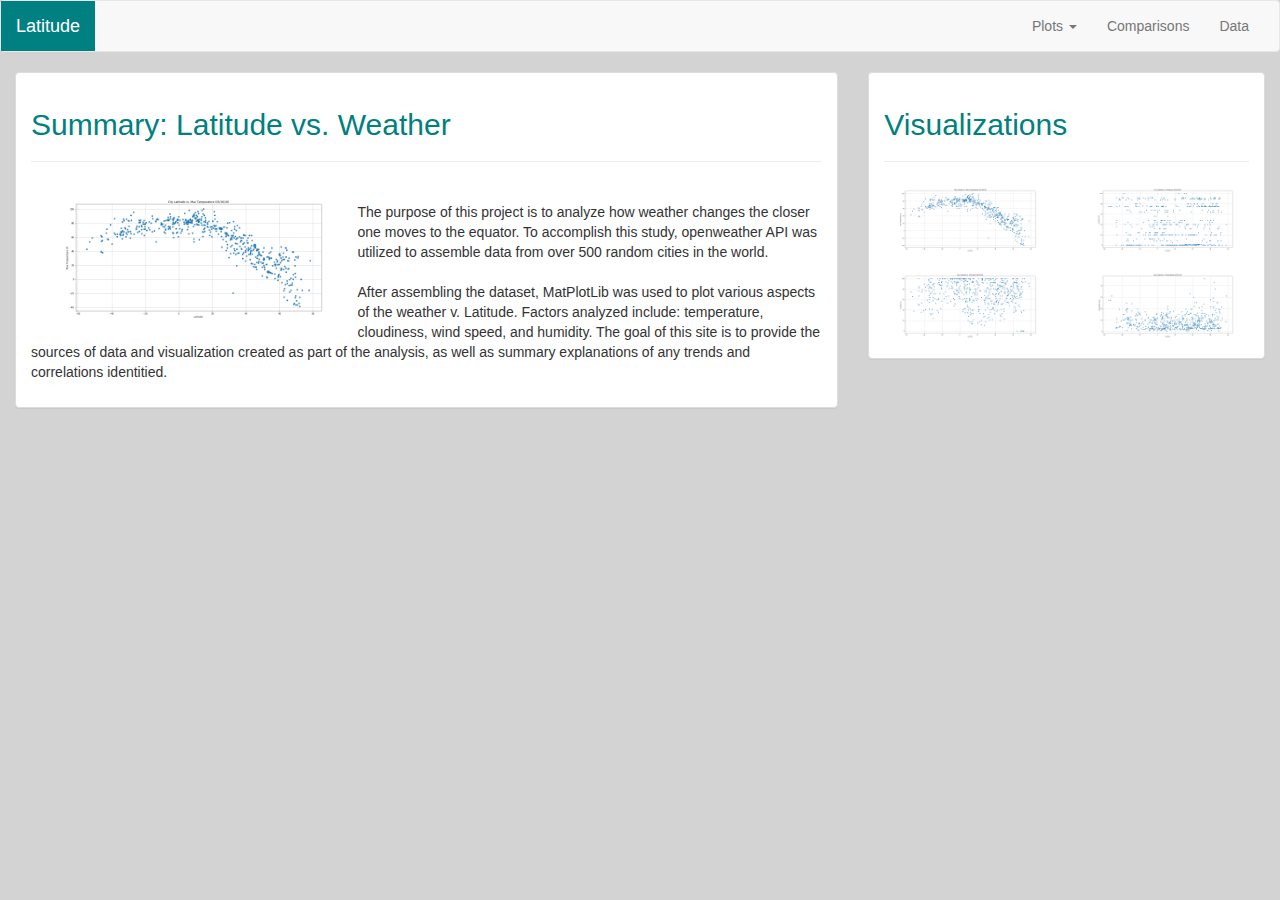
<file: index.html>
<!DOCTYPE html>
<html lang="en">

<head>
    <meta charset="UTF-8">
    <title> Open Weather API Dashboard</title>
    <link rel="stylesheet" href="https://maxcdn.bootstrapcdn.com/bootstrap/3.3.6/css/bootstrap.min.css">
    <link rel="stylesheet" type="text/css" href="weather_py.css ">
    <script src="https://code.jquery.com/jquery-3.3.1.slim.min.js" integrity="sha384-q8i/X+965DzO0rT7abK41JStQIAqVgRVzpbzo5smXKp4YfRvH+8abtTE1Pi6jizo"
        crossorigin="anonymous"></script>
    <script src="https://cdnjs.cloudflare.com/ajax/libs/popper.js/1.14.3/umd/popper.min.js" integrity="sha384-ZMP7rVo3mIykV+2+9J3UJ46jBk0WLaUAdn689aCwoqbBJiSnjAK/l8WvCWPIPm49"
        crossorigin="anonymous"></script>
    <script src="https://stackpath.bootstrapcdn.com/bootstrap/4.1.1/js/bootstrap.min.js" integrity="sha384-smHYKdLADwkXOn1EmN1qk/HfnUcbVRZyYmZ4qpPea6sjB/pTJ0euyQp0Mk8ck+5T"
        crossorigin="anonymous"></script>
</head>

<body class="background">
    <nav class="navbar navbar-default">
        <div class="container-fluid">
            <div class="navbar-header">
                <a class="navbar-brand" href="index.html" style="color:white; background-color:teal;">
                    <span>Latitude</span>
                </a>
            </div>
            <div class="collapse navbar-collapse" id="bs-example-navbar-collapse-1">
                <ul class="nav navbar-nav navbar-right">
                    <li class="dropdown">
                        <a href="#" class="dropdown-toggle" data-toggle="dropdown" role="button" aria-haspopup="true" aria-expanded="false">Plots
                            <span class="caret"></span>
                            <ul class="dropdown-menu">
                                <li>
                                    <a href="temp.html">Temperature</a>
                                </li>
                                <li>
                                    <a href="humidity.html">Humidity</a>
                                </li>
                                <li>
                                    <a href="cloud.html">Cloud Cover</a>
                                </li>
                                <li>
                                    <a href="wind.html">Wind Speed</a>
                                </li>
                            </ul>
                    </li>
                    <li>
                        <a href="comparisons.html">Comparisons</a>
                    </li>
                    <li>
                        <a href="data.html">Data</a>
                    </li>
                </ul>
            </div>
        </div>
    </nav>
    <div class="container-fluid">
        <div class="row">
            <!-- <div class="col-md-1"> </div> -->
            <div class="col-md-8">
                <div class="panel panel-default">
                    <div class="panel-body">
                        <h2 id="summary"> Summary: Latitude vs. Weather</h2>
                        <hr>
                        <img class="img-responsive" src="Temp_Latitude.png" style="width:40%; float:left; margin:5px;" alt="Temp vs. Latitude">
                        <p>
                            <br> The purpose of this project is to analyze how weather changes the closer one moves to the equator.
                            To accomplish this study, openweather API was utilized to assemble data from over 500 random
                            cities in the world.
                            <br>
                            <br> After assembling the dataset, MatPlotLib was used to plot various aspects of the weather v.
                            Latitude. Factors analyzed include: temperature, cloudiness, wind speed, and humidity. The goal
                            of this site is to provide the sources of data and visualization created as part of the analysis,
                            as well as summary explanations of any trends and correlations identitied.
                        </p>
                    </div>
                </div>
            </div>
            <div class="col-md-4">
                <div class="panel panel-default">
                    <div class="panel-body">
                        <h2 id="visuals">Visualizations</h2>
                        <hr>
                        <div class="row" style="padding-bottom:10px">
                            <div class="col-lg-6 col-md-6 col-sm-6 col-xs-6">
                                <a href="temp.html">
                                    <img class="img img-responsive" src="Temp_Latitude.png" ;style="width:100%" alt="Temperature vs. Latitude"> 
                                </a>
                            </div>
                            <div class="col-lg-6 col-md-6 col-sm-6 col-xs-6">
                                <a href="cloud.html">
                                    <img class="img img-responsive" src="Cloudiness_Latitude.png" ;style="width:100%" alt="Cloudiness vs. Latitude">
                                </a>
                            </div>
                        </div>
                        <div class=row>
                            <div class="col-lg-6 col-md-6 col-sm-6 col-xs-6">
                                <a href="humidity.html">
                                    <img class="img img-responsive" src="Humidity_Latitude.png" ;style="width:100%" alt="Humidity vs. Latitude">
                                </a>
                            </div>
                            <div class="col-lg-6 col-md-6 col-sm-6 col-xs-6">
                                <a href="wind.html">
                                    <img class="img img-responsive" src="Wind_Speed_Latitude.png" ;style="width:100%" alt="Wind Speed vs. Latitude">
                                </a>
                            </div>
                        </div>
                    </div>
                </div>
            </div>
        </div>
    </div>
</body>

</html>
</file>
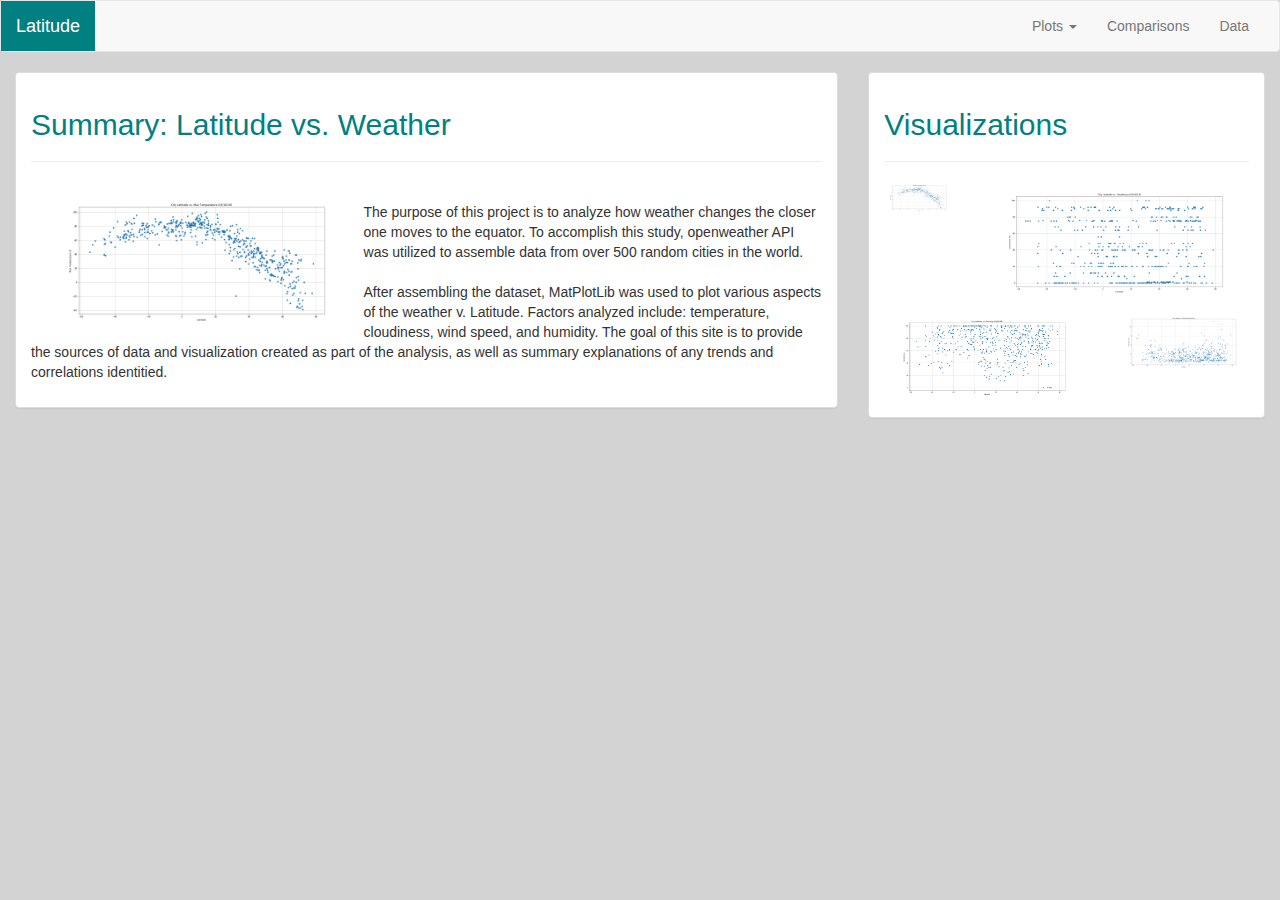
<file: amir_html.html>
<!DOCTYPE html>
<html lang="en">

<head>
    <meta charset="UTF-8">
    <title> Open Weather API Dashboard</title>
    <link rel="stylesheet" href="https://maxcdn.bootstrapcdn.com/bootstrap/3.3.6/css/bootstrap.min.css">
    <link rel="stylesheet" type="text/css" href="weather_py.css ">
    <script src="https://code.jquery.com/jquery-3.3.1.slim.min.js" integrity="sha384-q8i/X+965DzO0rT7abK41JStQIAqVgRVzpbzo5smXKp4YfRvH+8abtTE1Pi6jizo"
        crossorigin="anonymous"></script>
    <script src="https://cdnjs.cloudflare.com/ajax/libs/popper.js/1.14.3/umd/popper.min.js" integrity="sha384-ZMP7rVo3mIykV+2+9J3UJ46jBk0WLaUAdn689aCwoqbBJiSnjAK/l8WvCWPIPm49"
        crossorigin="anonymous"></script>
    <script src="https://stackpath.bootstrapcdn.com/bootstrap/4.1.1/js/bootstrap.min.js" integrity="sha384-smHYKdLADwkXOn1EmN1qk/HfnUcbVRZyYmZ4qpPea6sjB/pTJ0euyQp0Mk8ck+5T"
        crossorigin="anonymous"></script>
</head>

<body class="background">
    <nav class="navbar navbar-default">
        <div class="container-fluid">
            <div class="navbar-header">
                <a class="navbar-brand" href="index.html" style="color:white; background-color:teal;">
                    <span>Latitude</span>
                </a>
            </div>
            <div class="collapse navbar-collapse" id="bs-example-navbar-collapse-1">
                <ul class="nav navbar-nav navbar-right">
                    <li class="dropdown">
                        <a href="#" class="dropdown-toggle" data-toggle="dropdown" role="button" aria-haspopup="true" aria-expanded="false">Plots
                            <span class="caret"></span>
                            <ul class="dropdown-menu">
                                <li>
                                    <a href="temp.html">Temperature</a>
                                </li>
                                <li>
                                    <a href="humidity.html">Humidity</a>
                                </li>
                                <li>
                                    <a href="cloud.html">Cloud Cover</a>
                                </li>
                                <li>
                                    <a href="wind.html">Wind Speed</a>
                                </li>
                            </ul>
                    </li>
                    <li>
                        <a href="comparisons.html">Comparisons</a>
                    </li>
                    <li>
                        <a href="data.html">Data</a>
                    </li>
                </ul>
            </div>
        </div>
    </nav>
    <div class="container-fluid">
        <div class="row">
            <!-- <div class="col-md-1"> </div> -->
            <div class="col-md-8">
                <div class="panel panel-default">
                    <div class="panel-body">
                        <h2 id="summary"> Summary: Latitude vs. Weather</h2>
                        <hr>
                        <img class="img-responsive" src="Temp_Latitude.png" style="width:40%; float:left; margin:8px;" alt="Temp vs. Latitude">
                        <p>
                            <br> The purpose of this project is to analyze how weather changes the closer one moves to the equator.
                            To accomplish this study, openweather API was utilized to assemble data from over 500 random
                            cities in the world.
                            <br>
                            <br> After assembling the dataset, MatPlotLib was used to plot various aspects of the weather v.
                            Latitude. Factors analyzed include: temperature, cloudiness, wind speed, and humidity. The goal
                            of this site is to provide the sources of data and visualization created as part of the analysis,
                            as well as summary explanations of any trends and correlations identitied.
                        </p>
                    </div>
                </div>
            </div>
            <div class="col-md-4">
                <div class="panel panel-default">
                    <div class="panel-body">
                        <h2 id="visuals">Visualizations</h2>
                        <hr>
                        <div class="row" style="padding-bottom:10px">
                            <div class="col-xs-3">
                                <a href="temp.html">
                                    <img class="img img-responsive" src="Temp_Latitude.png" ;style="width:100%" alt="Temperature vs. Latitude"> 
                                </a>
                            </div>
                            <div class="col-xs-9">
                                <a href="cloud.html">
                                    <img class="img img-responsive" src="Cloudiness_Latitude.png" ;style="width:100%" alt="Cloudiness vs. Latitude">
                                </a>
                            </div>
                        </div>
                        <div class=row>
                            <div class="col-xs-7">
                                <a href="humidity.html">
                                    <img class="img img-responsive" src="Humidity_Latitude.png" ;style="width:100%" alt="Humidity vs. Latitude">
                                </a>
                            </div>
                            <div class="col-xs-5">
                                <a href="wind.html">
                                    <img class="img img-responsive" src="Wind_Speed_Latitude.png" ;style="width:100%" alt="Wind Speed vs. Latitude">
                                </a>
                            </div>
                        </div>
                    </div>
                </div>
            </div>
        </div>
    </div>
</body>

</html>
</file>
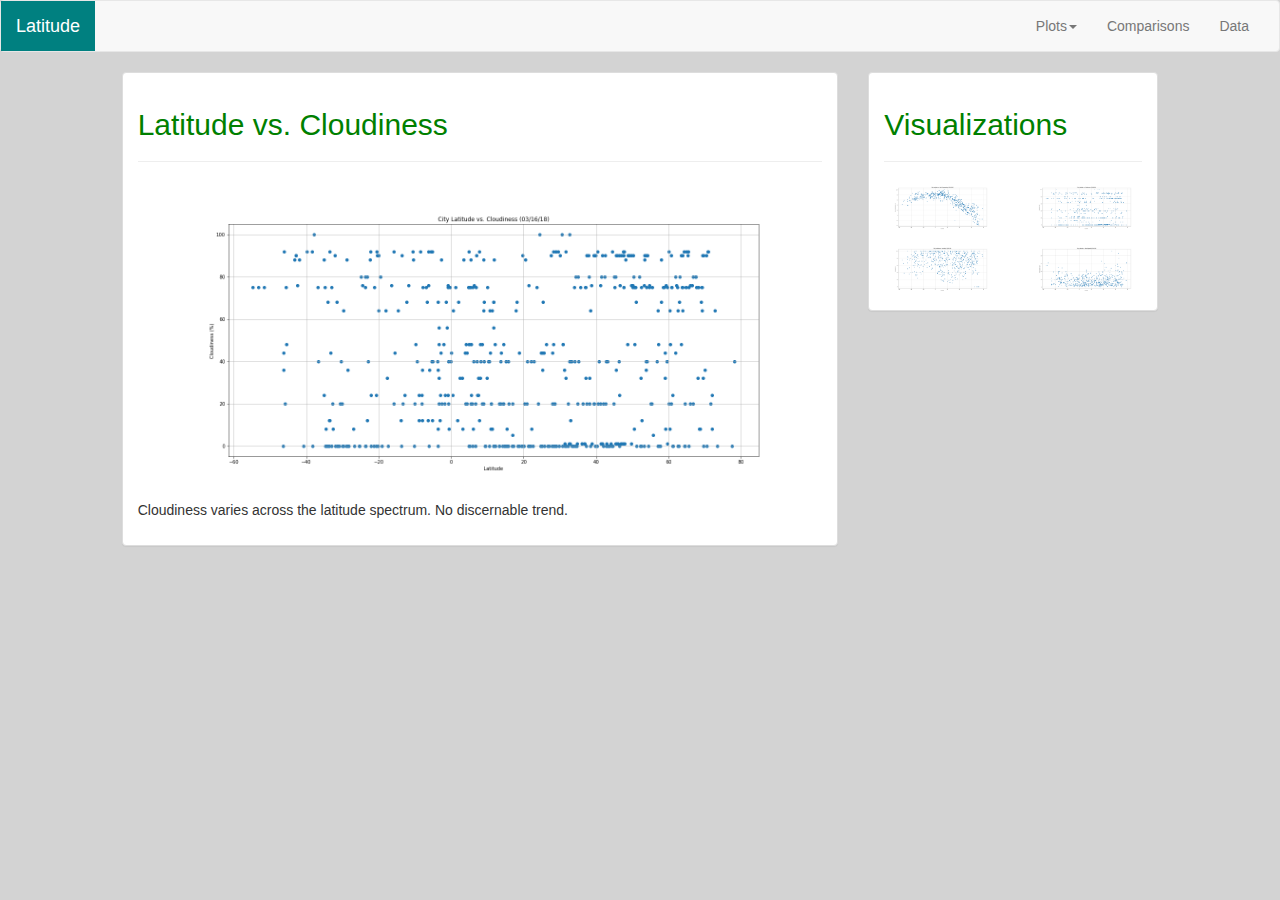
<file: cloud.html>
<!DOCTYPE html>
<html lang="en">
<head>
  <meta charset="UTF-8">
    <title> Open Weather API Dashboard</title>
    <link rel="stylesheet" href="https://maxcdn.bootstrapcdn.com/bootstrap/3.3.6/css/bootstrap.min.css">
    <link rel="stylesheet" type="text/css" href="weather_py.css ">
    <script src="https://code.jquery.com/jquery-3.3.1.slim.min.js" integrity="sha384-q8i/X+965DzO0rT7abK41JStQIAqVgRVzpbzo5smXKp4YfRvH+8abtTE1Pi6jizo" crossorigin="anonymous"></script>
    <script src="https://cdnjs.cloudflare.com/ajax/libs/popper.js/1.14.3/umd/popper.min.js" integrity="sha384-ZMP7rVo3mIykV+2+9J3UJ46jBk0WLaUAdn689aCwoqbBJiSnjAK/l8WvCWPIPm49" crossorigin="anonymous"></script>
    <script src="https://stackpath.bootstrapcdn.com/bootstrap/4.1.1/js/bootstrap.min.js" integrity="sha384-smHYKdLADwkXOn1EmN1qk/HfnUcbVRZyYmZ4qpPea6sjB/pTJ0euyQp0Mk8ck+5T" crossorigin="anonymous"></script>
</head>
<body class="background">
  <nav class="navbar navbar-default">
    <div class="container-fluid">
      <div class="navbar-header">
        <a class="navbar-brand" href="index.html" style="color:white; background-color:teal;">
          <span>Latitude</span>
        </a>
      </div>
      <div class = "collapse navbar-collapse" id="bs-example-navbar-collapse-1">
        <ul class="nav navbar-nav navbar-right">
          <li class="dropdown">
            <a href="#" class="dropdown-toggle" data-toggle="dropdown" role="button" aria-haspopup="true" aria-expanded="false">Plots<span class="caret"></span>
              <ul class="dropdown-menu">
                <li><a href="temp.html">Temperature</a></li>
                <li><a href="humidity.html">Humidity</a></li>
                <li><a href="cloud.html">Cloud Cover</a></li>
                <li><a href="wind.html">Wind Speed</a></li>
              </ul>
          </li>
          <li><a href="comparisons.html">Comparisons</a></li>
          <li><a href="data.html">Data</a></li>
        </ul>
      </div>
    </div>
  </nav>
    <div class="container-fluid"> </div>
      <div class="row"> </div>
        <div class="col-md-1"> </div>
        <div class ="col-md-7">
          <div class="panel panel-default">
            <div class="panel-body">
              <h2 id="cloud"> Latitude vs. Cloudiness</h2>
              <hr>
              <img class="img-responsive" src="Cloudiness_Latitude.png" style="width:100%; float:left; margin:5px;" alt="Cloudiness vs. Latitude">
              <p>
                <br>
                Cloudiness varies across the latitude spectrum. No discernable trend.
                <br>
                </p>
            </div>
          </div>
      </div>
    <div class="col-md-3">
      <div class="panel panel-default">
        <div class="panel-body">
          <h2 id="cloud">Visualizations</h2>
          <hr>
          <div class="row" style="padding-bottom:10px">
            <div class="col-lg-6 col-md-6 col-sm-6 col-xs-6"><a href="temp.html"><img class="img img-responsive" src="Temp_Latitude.png";style="width:100%" alt="Temperature vs. Latitude"> </div>
            <div class="col-lg-6 col-md-6 col-sm-6 col-xs-6"><a href="cloud.html"><img class="img img-responsive" src="Cloudiness_Latitude.png";style="width:100%" alt="Cloudiness vs. Latitude"> </div>
            </div>
          <div class=row>
            <div class="col-lg-6 col-md-6 col-sm-6 col-xs-6"><a href="humidity.html"><img class="img img-responsive" src="Humidity_Latitude.png";style="width:100%" alt="Humidity vs. Latitude"> </div>
            <div class="col-lg-6 col-md-6 col-sm-6 col-xs-6"><a href="wind.html"><img class="img img-responsive" src="Wind_Speed_Latitude.png";style="width:100%" alt="Wind Speed vs. Latitude"> </div>
        </div>
      </div>
    </div>
    </div>
  </body>
</html>
</file>
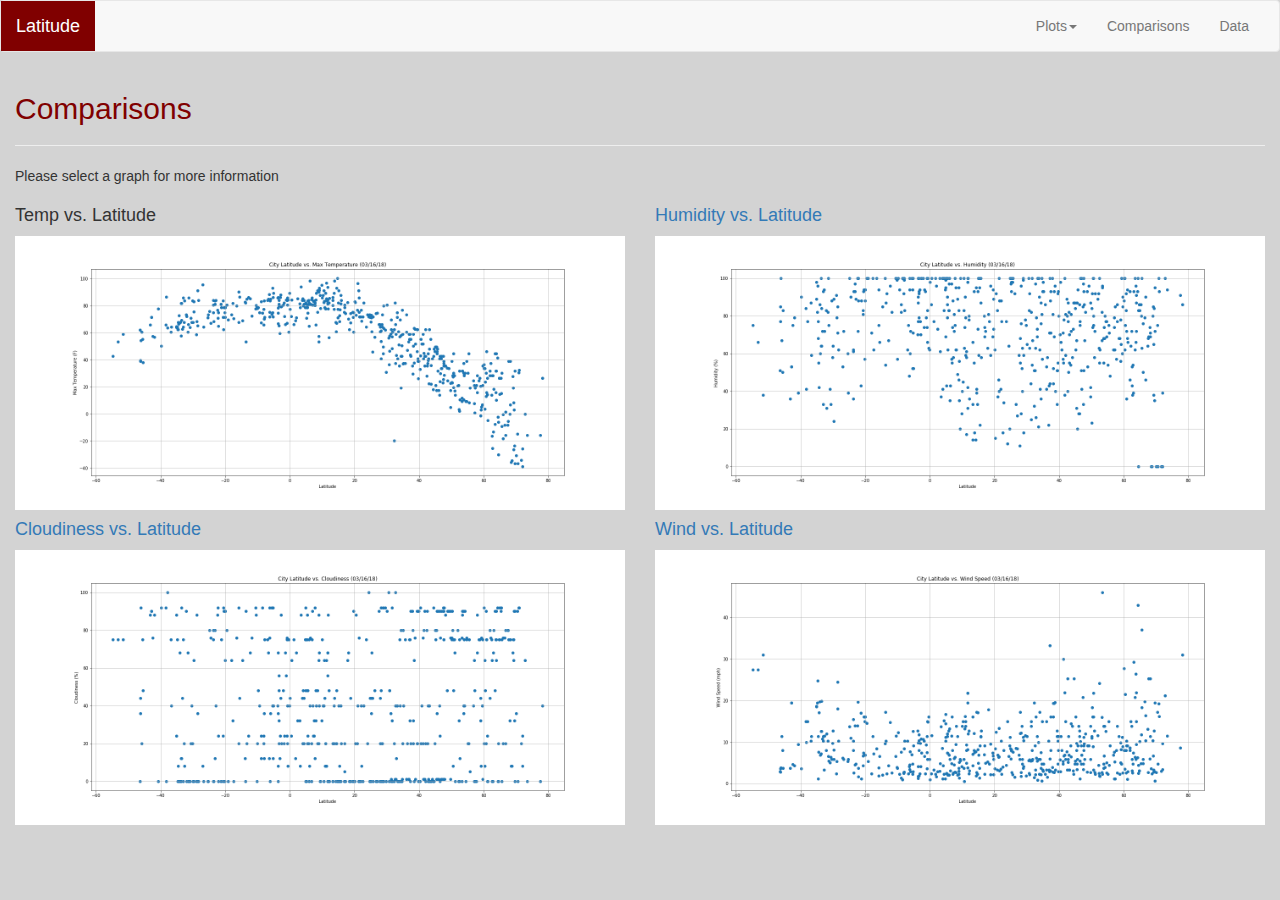
<file: comparisons.html>
<!DOCTYPE html>
<html lang="en">
<head>
  <meta charset="UTF-8">
    <title> Open Weather API - Dashboard</title>
    <link rel="stylesheet" href="https://maxcdn.bootstrapcdn.com/bootstrap/3.3.6/css/bootstrap.min.css">
    <link rel="stylesheet" type="text/css" href="weather_py.css ">
    <script src="https://code.jquery.com/jquery-3.3.1.slim.min.js" integrity="sha384-q8i/X+965DzO0rT7abK41JStQIAqVgRVzpbzo5smXKp4YfRvH+8abtTE1Pi6jizo" crossorigin="anonymous"></script>
    <script src="https://cdnjs.cloudflare.com/ajax/libs/popper.js/1.14.3/umd/popper.min.js" integrity="sha384-ZMP7rVo3mIykV+2+9J3UJ46jBk0WLaUAdn689aCwoqbBJiSnjAK/l8WvCWPIPm49" crossorigin="anonymous"></script>
    <script src="https://stackpath.bootstrapcdn.com/bootstrap/4.1.1/js/bootstrap.min.js" integrity="sha384-smHYKdLADwkXOn1EmN1qk/HfnUcbVRZyYmZ4qpPea6sjB/pTJ0euyQp0Mk8ck+5T" crossorigin="anonymous"></script>
</head>
<!--comment!-->
<body class="background">
  <nav class="navbar navbar-default">
    <div class="container-fluid">
      <div class="navbar-header">
        <a class="navbar-brand" href="index.html" style="color:white; background-color:maroon;">
          <span>Latitude</span>
        </a>
      </div>
      <div class = "collapse navbar-collapse" id="bs-example-navbar-collapse-1">
        <ul class="nav navbar-nav navbar-right">
          <li class="dropdown">
            <a href="#" class="dropdown-toggle" data-toggle="dropdown" role="button" aria-haspopup="true" aria-expanded="false">Plots<span class="caret"></span>
              <ul class="dropdown-menu">
                <li><a href="temp.html">Temperature</a></li>
                <li><a href="humidity.html">Humidity</a></li>
                <li><a href="cloud.html">Cloud Cover</a></li>
                <li><a href="wind.html">Wind Speed</a></li>
              </ul>
          </li>
          <li><a href="comparisons.html">Comparisons</a></li>
          <li><a href="data.html">Data</a></li>
        </ul>
      </div>
    </div>
  </nav>
    <div class="container-fluid">
      <article class="row">
        <div class="col-md-12">
              <h2 id=compare>Comparisons</h2>
              <hr>
              <p> Please select a graph for more information</p>
        </div>
                <div class= "col-md-6">
                    <h4 id="comparison">Temp vs. Latitude</h4>
                    <a href="temp.html"><img class="img img-responsive" src="Temp_Latitude.png";style="width:100%" alt="Temperature vs. Latitude">
                </div>
                <div class= "col-md-6">
                    <h4 id="comparison"> Humidity vs. Latitude</h4>
                    <a href="humidity.html"><img class="img img-responsive" src="Humidity_Latitude.png";style="width:100%" alt="Humidity vs. Latitude">
                </div>
                <div class="col-md-6">
                    <h4 id="comparison">Cloudiness vs. Latitude</h4>
                    <a href="cloud.html"><img class="img img-responsive" src="Cloudiness_Latitude.png";style="width:100%" alt="Cloudiness vs. Latitude">
                </div>
                <div class="col-md-6">
                    <h4 id="comparison">Wind vs. Latitude</h4>
                    <a href="wind.html"><img class="img img-responsive" src="Wind_Speed_Latitude.png";style="width:100%" alt="Wind Speed vs. Latitude">
                </div>
        </article>
    </div>
</body>
</html>
</file>
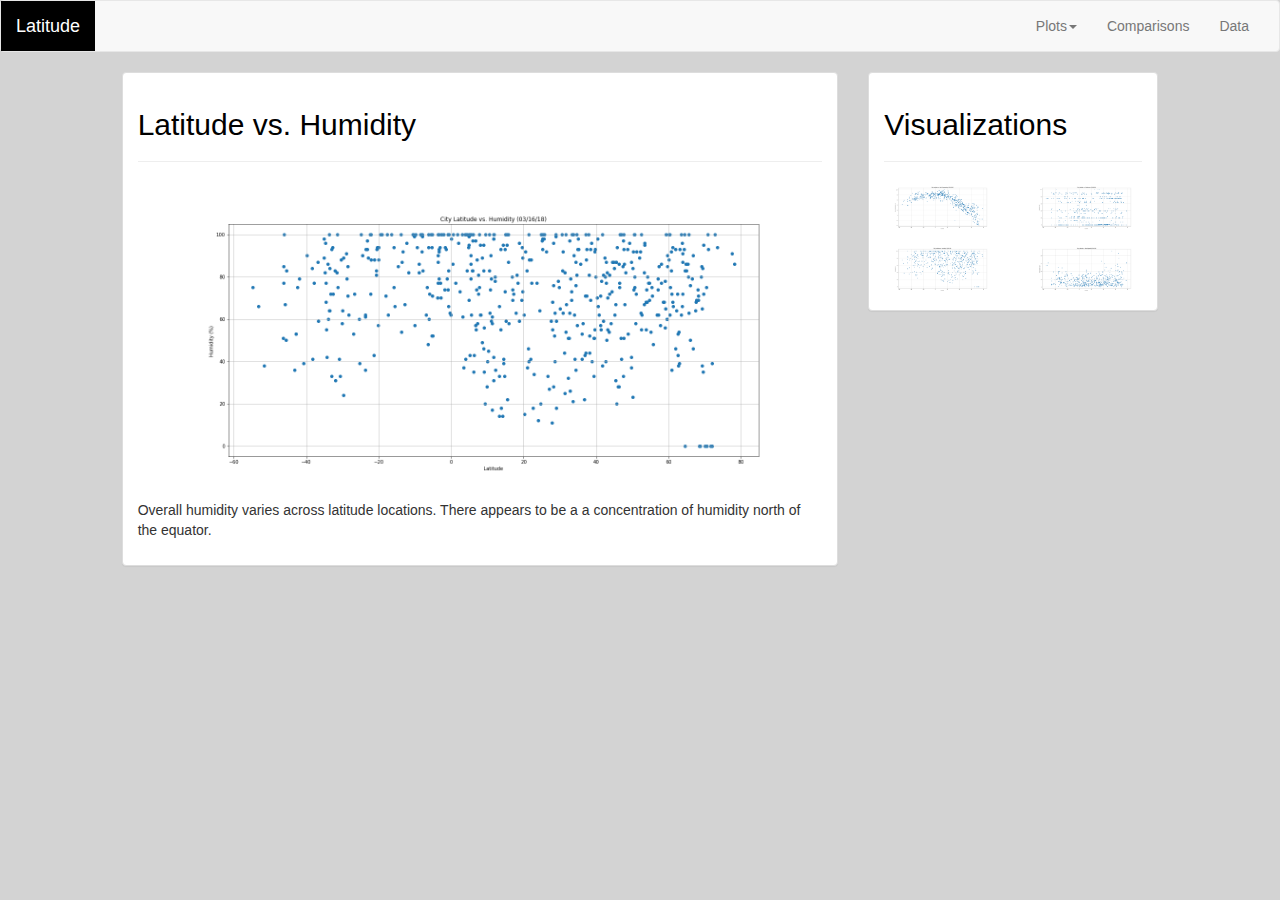
<file: humidity.html>
<!DOCTYPE html>
<html lang="en">
<head>
  <meta charset="UTF-8">
    <title> Open Weather API Dashboard</title>
    <link rel="stylesheet" href="https://maxcdn.bootstrapcdn.com/bootstrap/3.3.6/css/bootstrap.min.css">
    <link rel="stylesheet" type="text/css" href="weather_py.css ">
    <script src="https://code.jquery.com/jquery-3.3.1.slim.min.js" integrity="sha384-q8i/X+965DzO0rT7abK41JStQIAqVgRVzpbzo5smXKp4YfRvH+8abtTE1Pi6jizo" crossorigin="anonymous"></script>
    <script src="https://cdnjs.cloudflare.com/ajax/libs/popper.js/1.14.3/umd/popper.min.js" integrity="sha384-ZMP7rVo3mIykV+2+9J3UJ46jBk0WLaUAdn689aCwoqbBJiSnjAK/l8WvCWPIPm49" crossorigin="anonymous"></script>
    <script src="https://stackpath.bootstrapcdn.com/bootstrap/4.1.1/js/bootstrap.min.js" integrity="sha384-smHYKdLADwkXOn1EmN1qk/HfnUcbVRZyYmZ4qpPea6sjB/pTJ0euyQp0Mk8ck+5T" crossorigin="anonymous"></script>
</head>
<body class="background">
  <nav class="navbar navbar-default">
    <div class="container-fluid">
      <div class="navbar-header">
        <a class="navbar-brand" href="index.html" style="color:white; background-color:black;">
          <span>Latitude</span>
        </a>
      </div>
      <div class = "collapse navbar-collapse" id="bs-example-navbar-collapse-1">
        <ul class="nav navbar-nav navbar-right">
          <li class="dropdown">
            <a href="#" class="dropdown-toggle" data-toggle="dropdown" role="button" aria-haspopup="true" aria-expanded="false">Plots<span class="caret"></span>
              <ul class="dropdown-menu">
                <li><a href="temp.html">Temperature</a></li>
                <li><a href="humidity.html">Humidity</a></li>
                <li><a href="cloud.html">Cloud Cover</a></li>
                <li><a href="wind.html">Wind Speed</a></li>
              </ul>
          </li>
          <li><a href="Comparisons.html">Comparisons</a></li>
          <li><a href="data.html">Data</a></li>
        </ul>
      </div>
    </div>
  </nav>
    <div class="container-fluid">
      <div class="row">
        <div class="col-md-1"> </div>
        <div class ="col-md-7">
          <div class="panel panel-default">
            <div class="panel-body">
              <h2 id="humid"> Latitude vs. Humidity</h2>
              <hr>
              <img class="img-responsive" src="Humidity_Latitude.png" style="width:100%; float:left; margin:5px;" alt="Humidity vs. Latitude">
              <p>
                <br>
                Overall humidity varies across latitude locations. There appears to be a a concentration of humidity north of the equator.
              </p>
            </div>
          </div>
      </div>
    <div class="col-md-3">
      <div class="panel panel-default">
        <div class="panel-body">
          <h2 id="humid">Visualizations</h2>
          <hr>
          <div class="row" style="padding-bottom:10px">
            <div class="col-lg-6 col-md-6 col-sm-6 col-xs-6"><a href="temp.html"><img class="img img-responsive" src="Temp_Latitude.png";style="width:100%" alt="Temperature vs. Latitude"> </div>
            <div class="col-lg-6 col-md-6 col-sm-6 col-xs-6"><a href="cloud.html"><img class="img img-responsive" src="Cloudiness_Latitude.png";style="width:100%" alt="Cloudiness vs. Latitude"> </div>
            </div>
          <div class=row>
            <div class="col-lg-6 col-md-6 col-sm-6 col-xs-6"><a href="humidity.html"><img class="img img-responsive" src="Humidity_Latitude.png";style="width:100%" alt="Humidity vs. Latitude"> </div>
            <div class="col-lg-6 col-md-6 col-sm-6 col-xs-6"><a href="wind.html"><img class="img img-responsive" src="Wind_Speed_Latitude.png";style="width:100%" alt="Wind Speed vs. Latitude"> </div>
        </div>
      </div>
    </div>
  </body>
</html>
</file>
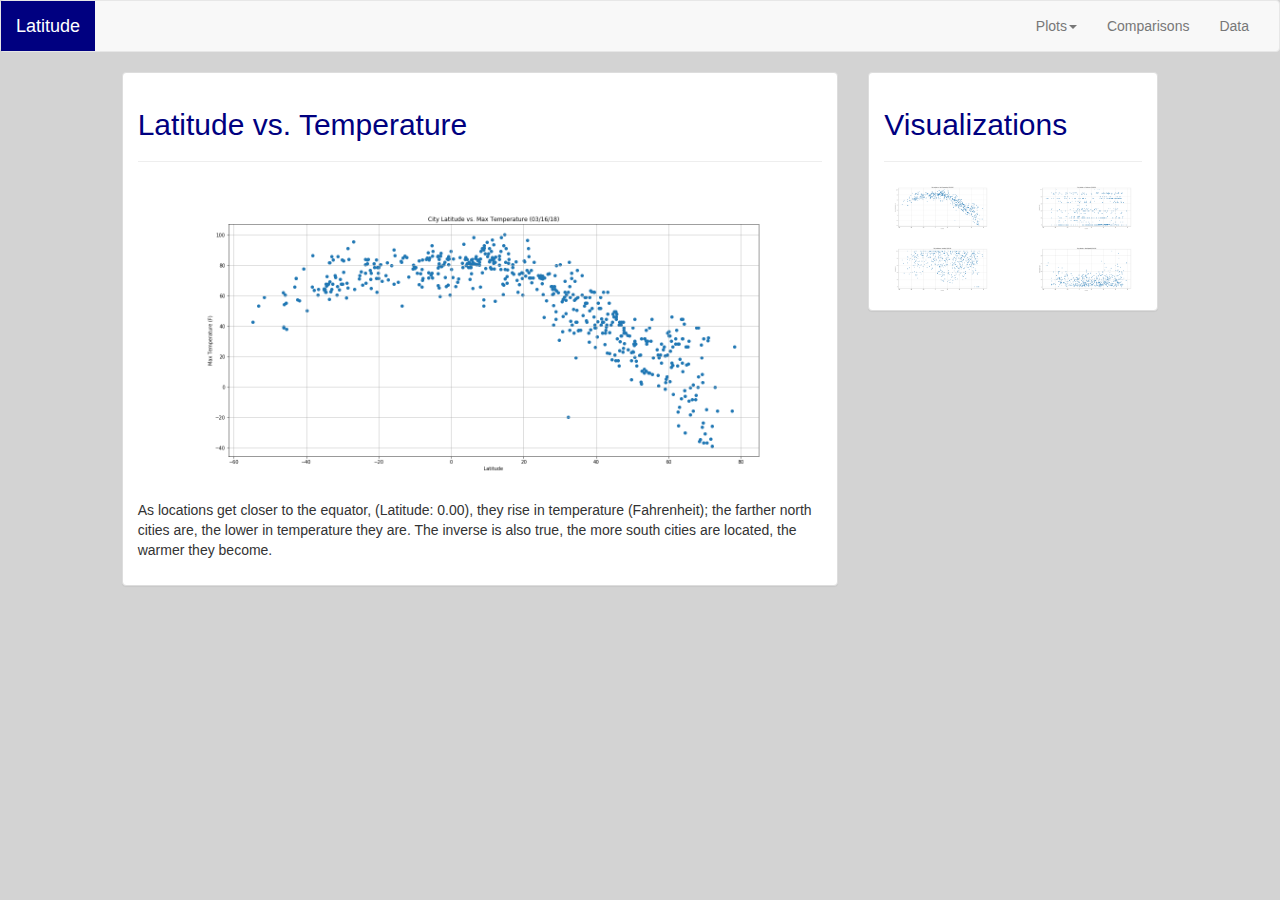
<file: temp.html>
<!DOCTYPE html>
<html lang="en">
<head>
  <meta charset="UTF-8">
    <title> Open Weather API Dashboard</title>
    <link rel="stylesheet" href="https://maxcdn.bootstrapcdn.com/bootstrap/3.3.6/css/bootstrap.min.css">
    <link rel="stylesheet" type="text/css" href="weather_py.css ">
    <script src="https://code.jquery.com/jquery-3.3.1.slim.min.js" integrity="sha384-q8i/X+965DzO0rT7abK41JStQIAqVgRVzpbzo5smXKp4YfRvH+8abtTE1Pi6jizo" crossorigin="anonymous"></script>
    <script src="https://cdnjs.cloudflare.com/ajax/libs/popper.js/1.14.3/umd/popper.min.js" integrity="sha384-ZMP7rVo3mIykV+2+9J3UJ46jBk0WLaUAdn689aCwoqbBJiSnjAK/l8WvCWPIPm49" crossorigin="anonymous"></script>
    <script src="https://stackpath.bootstrapcdn.com/bootstrap/4.1.1/js/bootstrap.min.js" integrity="sha384-smHYKdLADwkXOn1EmN1qk/HfnUcbVRZyYmZ4qpPea6sjB/pTJ0euyQp0Mk8ck+5T" crossorigin="anonymous"></script>
</head>
<body class="background">
  <nav class="navbar navbar-default">
    <div class="container-fluid">
      <div class="navbar-header">
        <a class="navbar-brand" href="index.html" style="color:white; background-color:navy;">
          <span>Latitude</span>
        </a>
      </div>
      <div class = "collapse navbar-collapse" id="bs-example-navbar-collapse-1">
        <ul class="nav navbar-nav navbar-right">
          <li class="dropdown">
            <a href="#" class="dropdown-toggle" data-toggle="dropdown" role="button" aria-haspopup="true" aria-expanded="false">Plots<span class="caret"></span>
              <ul class="dropdown-menu">
                <li><a href="temp.html">Temperature</a></li>
                <li><a href="humidity.html">Humidity</a></li>
                <li><a href="cloud.html">Cloud Cover</a></li>
                <li><a href="wind.html">Wind Speed</a></li>
              </ul>
          </li>
          <li><a href="comparisons.html">Comparisons</a></li>
          <li><a href="data.html">Data</a></li>
        </ul>
      </div>
    </div>
  </nav>
    <div class="container-fluid">
      <div class="row">
        <div class="col-md-1"> </div>
        <div class ="col-md-7">
          <div class="panel panel-default">
            <div class="panel-body">
              <h2 id="temp"> Latitude vs. Temperature</h2>
              <hr>
              <img class="img-responsive" src="Temp_Latitude.png" style="width:100%; float:left; margin:5px;" alt="Temperature vs. Latitude">
              <p>
                <br>
                As locations get closer to the equator, (Latitude: 0.00), they rise in temperature (Fahrenheit); the farther north cities are, the lower in temperature they are. The inverse is also true, the more south cities are located, the warmer they become.
              </p>
            </div>
          </div>
      </div>
    <div class="col-md-3">
      <div class="panel panel-default">
        <div class="panel-body">
          <h2 id="temp">Visualizations</h2>
          <hr>
          <div class="row" style="padding-bottom:10px">
            <div class="col-lg-6 col-md-6 col-sm-6 col-xs-6"><a href="temp.html"><img class="img img-responsive" src="Temp_Latitude.png";style="width:100%" alt="Temperature vs. Latitude"> </div>
            <div class="col-lg-6 col-md-6 col-sm-6 col-xs-6"><a href="cloud.html"><img class="img img-responsive" src="Cloudiness_Latitude.png";style="width:100%" alt="Cloudiness vs. Latitude"> </div>
            </div>
          <div class=row>
            <div class="col-lg-6 col-md-6 col-sm-6 col-xs-6"><a href="humidity.html"><img class="img img-responsive" src="Humidity_Latitude.png";style="width:100%" alt="Humidity vs. Latitude"> </div>
            <div class="col-lg-6 col-md-6 col-sm-6 col-xs-6"><a href="wind.html"><img class="img img-responsive" src="Wind_Speed_Latitude.png";style="width:100%" alt="Wind Speed vs. Latitude"> </div>
        </div>
      </div>
    </div>
  </body>
</html>
</file>
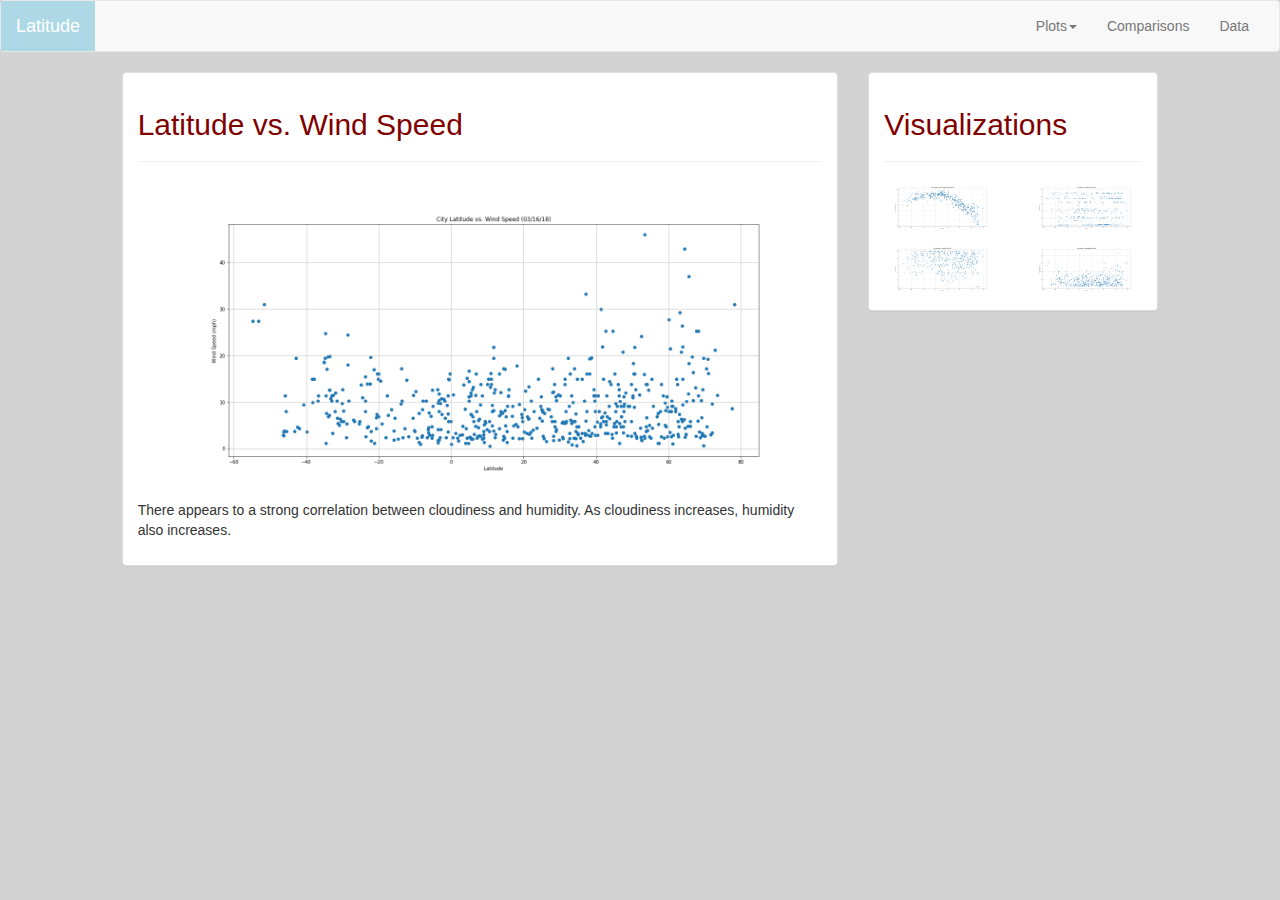
<file: wind.html>
<!DOCTYPE html>
<html lang="en">
<head>
  <meta charset="UTF-8">
    <title> Open Weather API Dashboard</title>
    <link rel="stylesheet" href="https://maxcdn.bootstrapcdn.com/bootstrap/3.3.6/css/bootstrap.min.css">
    <link rel="stylesheet" type="text/css" href="weather_py.css ">
    <script src="https://code.jquery.com/jquery-3.3.1.slim.min.js" integrity="sha384-q8i/X+965DzO0rT7abK41JStQIAqVgRVzpbzo5smXKp4YfRvH+8abtTE1Pi6jizo" crossorigin="anonymous"></script>
    <script src="https://cdnjs.cloudflare.com/ajax/libs/popper.js/1.14.3/umd/popper.min.js" integrity="sha384-ZMP7rVo3mIykV+2+9J3UJ46jBk0WLaUAdn689aCwoqbBJiSnjAK/l8WvCWPIPm49" crossorigin="anonymous"></script>
    <script src="https://stackpath.bootstrapcdn.com/bootstrap/4.1.1/js/bootstrap.min.js" integrity="sha384-smHYKdLADwkXOn1EmN1qk/HfnUcbVRZyYmZ4qpPea6sjB/pTJ0euyQp0Mk8ck+5T" crossorigin="anonymous"></script>
</head>
<body class="background">
  <nav class="navbar navbar-default">
    <div class="container-fluid">
      <div class="navbar-header">
        <a class="navbar-brand" href="index.html" style="color:white; background-color:lightblue;">
          <span>Latitude</span>
        </a>
      </div>
      <div class = "collapse navbar-collapse" id="bs-example-navbar-collapse-1">
        <ul class="nav navbar-nav navbar-right">
          <li class="dropdown">
            <a href="#" class="dropdown-toggle" data-toggle="dropdown" role="button" aria-haspopup="true" aria-expanded="false">Plots<span class="caret"></span>
              <ul class="dropdown-menu">
                <li><a href="temp.html">Temperature</a></li>
                <li><a href="humidity.html">Humidity</a></li>
                <li><a href="cloud.html">Cloud Cover</a></li>
                <li><a href="wind.html">Wind Speed</a></li>
              </ul>
          </li>
          <li><a href="comparisons.html">Comparisons</a></li>
          <li><a href="data.html">Data</a></li>
        </ul>
      </div>
    </div>
  </nav>
    <div class="container-fluid">
      <div class="row">
        <div class="col-md-1"> </div>
        <div class ="col-md-7">
          <div class="panel panel-default">
            <div class="panel-body">
              <h2 id="wind"> Latitude vs. Wind Speed</h2>
              <hr>
              <img class="img-responsive" src="Wind_Speed_Latitude.png" style="width:100%; float:left; margin:5px;" alt="Wind Speed vs. Latitude">
              <p>
                <br>
                There appears to a strong correlation between cloudiness and humidity. As cloudiness increases, humidity also increases.
                <br>
                </p>
            </div>
          </div>
      </div>
    <div class="col-md-3">
      <div class="panel panel-default">
        <div class="panel-body">
          <h2 id="wind">Visualizations</h2>
          <hr>
          <div class="row" style="padding-bottom:10px">
            <div class="col-lg-6 col-md-6 col-sm-6 col-xs-6"><a href="temp.html"><img class="img img-responsive" src="Temp_Latitude.png";style="width:100%" alt="Temperature vs. Latitude"> </div>
            <div class="col-lg-6 col-md-6 col-sm-6 col-xs-6"><a href="cloud.html"><img class="img img-responsive" src="Cloudiness_Latitude.png";style="width:100%" alt="Cloudiness vs. Latitude"> </div>
            </div>
          <div class=row>
            <div class="col-lg-6 col-md-6 col-sm-6 col-xs-6"><a href="humidity.html"><img class="img img-responsive" src="Humidity_Latitude.png";style="width:100%" alt="Humidity vs. Latitude"> </div>
            <div class="col-lg-6 col-md-6 col-sm-6 col-xs-6"><a href="wind.html"><img class="img img-responsive" src="Wind_Speed_Latitude.png";style="width:100%" alt="Wind Speed vs. Latitude"> </div>
        </div>
      </div>
    </div>
  </body>
</html>
</file>
<file: weather_py.css>
.background {
    background-color:lightgray;
}

#summary {
  color:teal;
}

#visuals {
  color:teal
}

#compare {
  color:maroon;
}

#data {
  color:pink;
}

#temp {
  color:navy
}

#humid {
  color:black
}

#wind {
  color:maroon;
}

#cloud {
  color:green;
}
</file>
